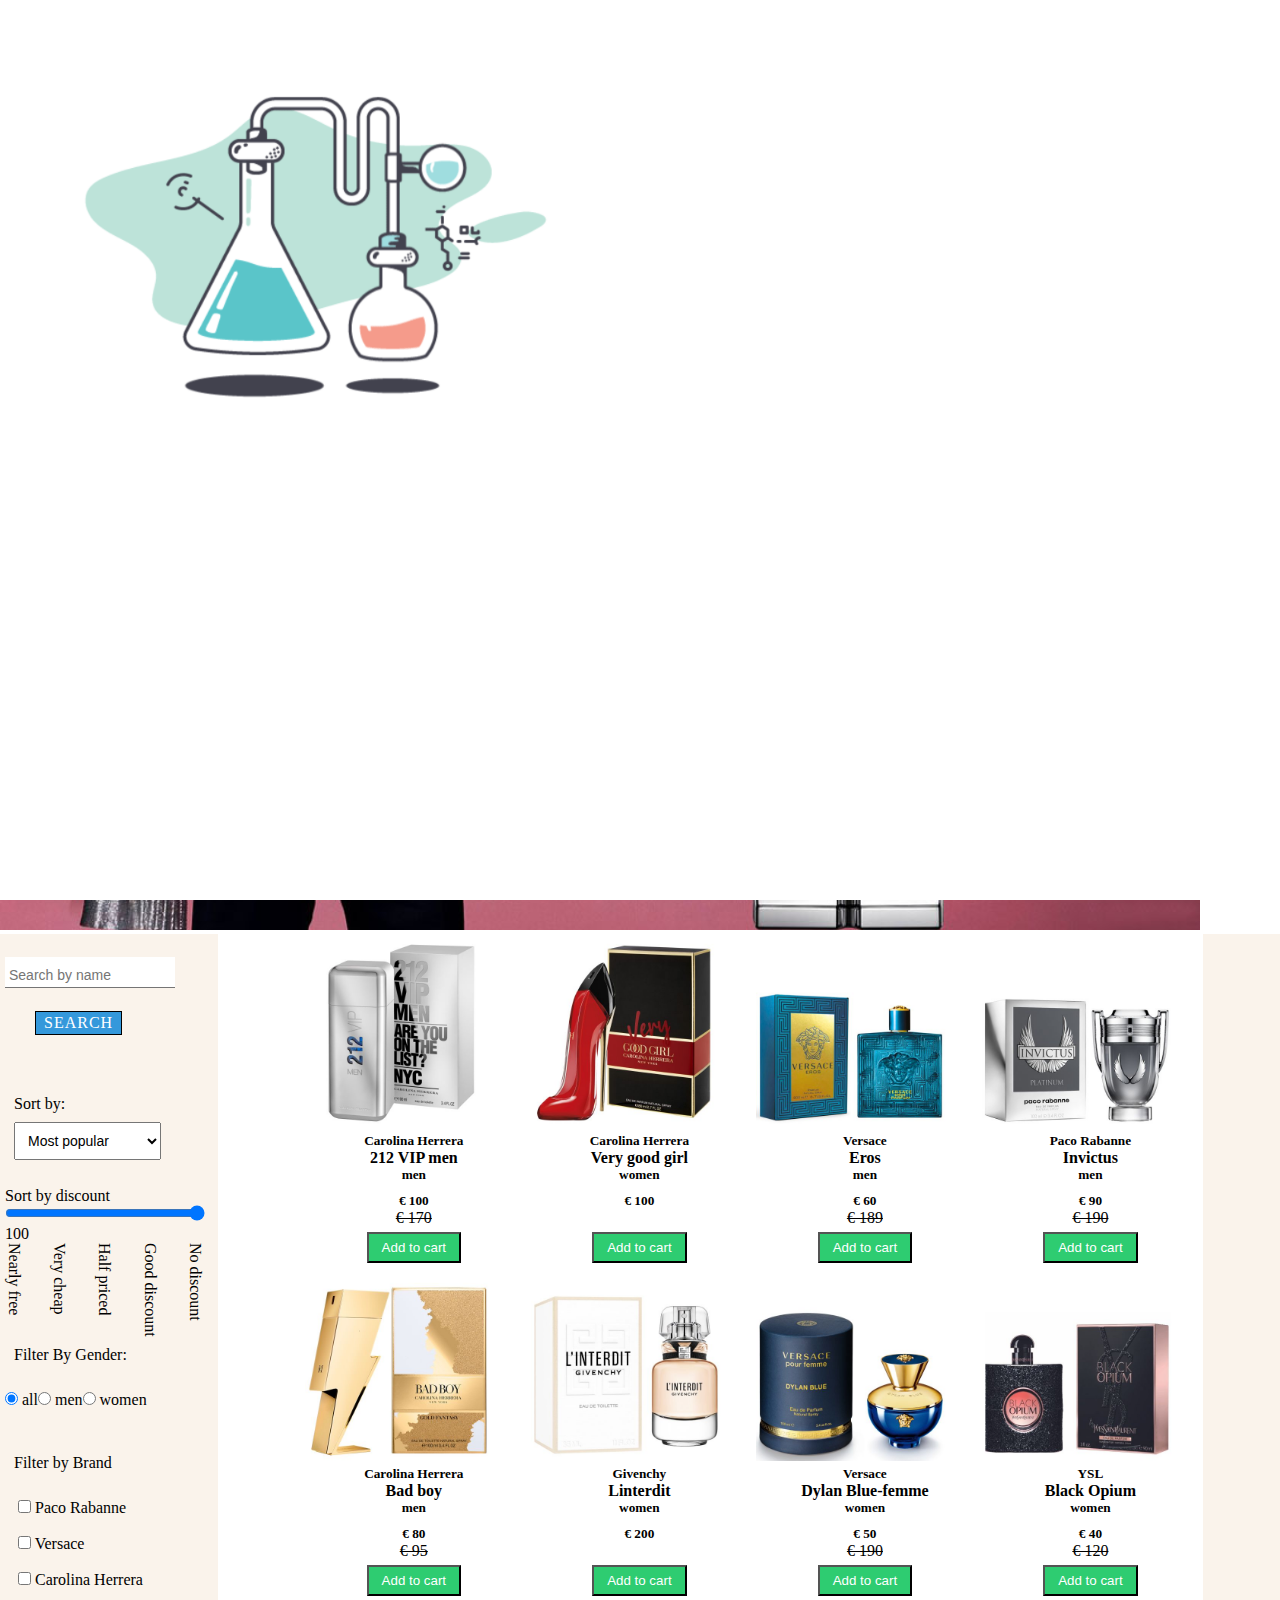
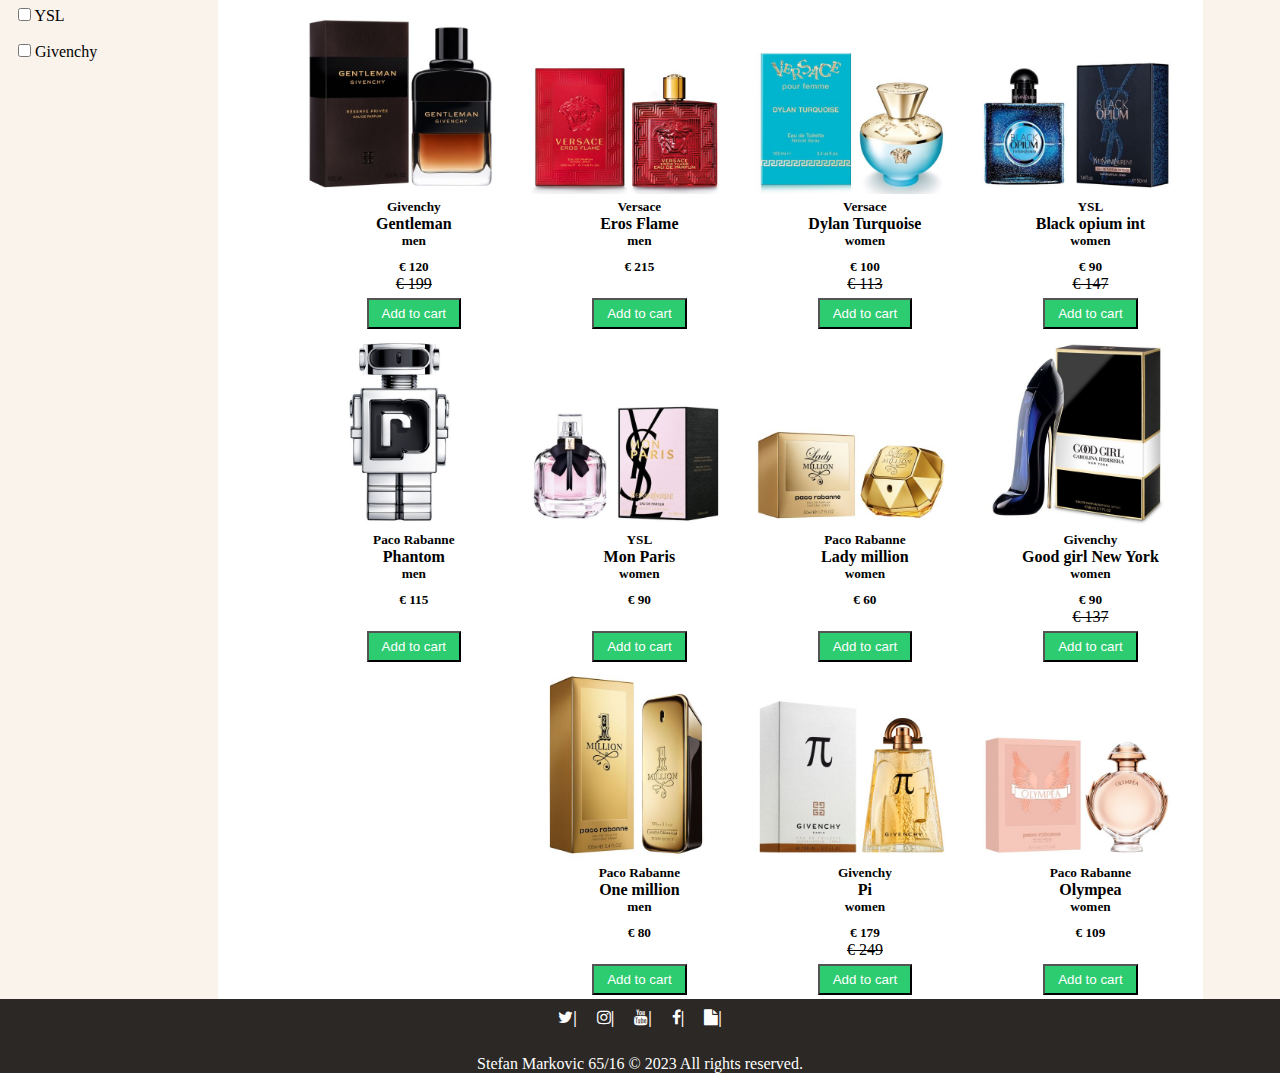
<file: index.html>
<!DOCTYPE html>
<html>
	<head>
	  <title>Apollo perfumes ||Perfume shop</title>
	  <meta charset="UTF-8"/>
	  <meta name="viewport" content="width=device-width, initial-scale=1.0"/>
	  <meta name="keywords" content="perfumes, cosmetics, discount, wholesale,
	  				 fragrance, eau de toilette, versace, paco rabanne, ysl"/>
	  <meta name="description" content="The most famous perfume brands, all at one place"/>
	  <meta name="author"	content="Stefan Markovic 65/16"/>
	  <meta http-equiv="X-UA-Compatible" content="IE=edge" />

	  <link href="assets/css/style.css" rel="stylesheet" />
	  <link href="assets/css/font-awesome-4.7.0/css/font-awesome.min.css"rel="stylesheet" >
	</head>
	<body>
		<div class="loading">
			<img src="assets/img/loading1.gif" alt="perfume loading screeen"/>
		</div>
		<div id="navigation"></div>
		<div id="slider"><img src="assets/img/slide1.png" alt="slider"/></div>
		<div id="main">
			<div id="my-cart"></div>
			<div id="order"><!--You have successfully added item to cart--></div>
			<div id="class-left">
				<div id="search"></div><br/>
				<div id="sorting">
					<label for="sorting-products">Sort by:</label><br/>
					<select id="sorted"></select>
				</div><br/>
				<div id="discount"></div>
				<div id="filterGender">Filter By Gender:<br/><br/></div>
				<div id="gender"></div><br/><br/>
				<div id="filterBrand">Filter by Brand</div>
				<div id="brands"></div>
				<div class="cleaner"></div>
			</div>
			<div id="row">
				<div id="item"></div>
				<div class="cleaner"></div>
			</div>
			<div class="cleaner"></div>
		</div>
		<div id="footer">
			<span id="links"></span>
			<br/>
			<span id="copyright">Stefan Markovic 65/16 &copy; 2023 All rights reserved.</span>
			<a href="#" id="scrollUp">
				<i class="fa fa-chevron-up"></i>
			</a>
		</div>
		<script src="https://ajax.googleapis.com/ajax/libs/jquery/3.2.1/jquery.min.js"></script>
		<script src="https://maxcdn.bootstrapcdn.com/bootstrap/4.1.0/js/bootstrap.min.js"></script>
		<script type="text/javascript" src="assets/js/main.js"></script>
	</body>
</html>
</file>
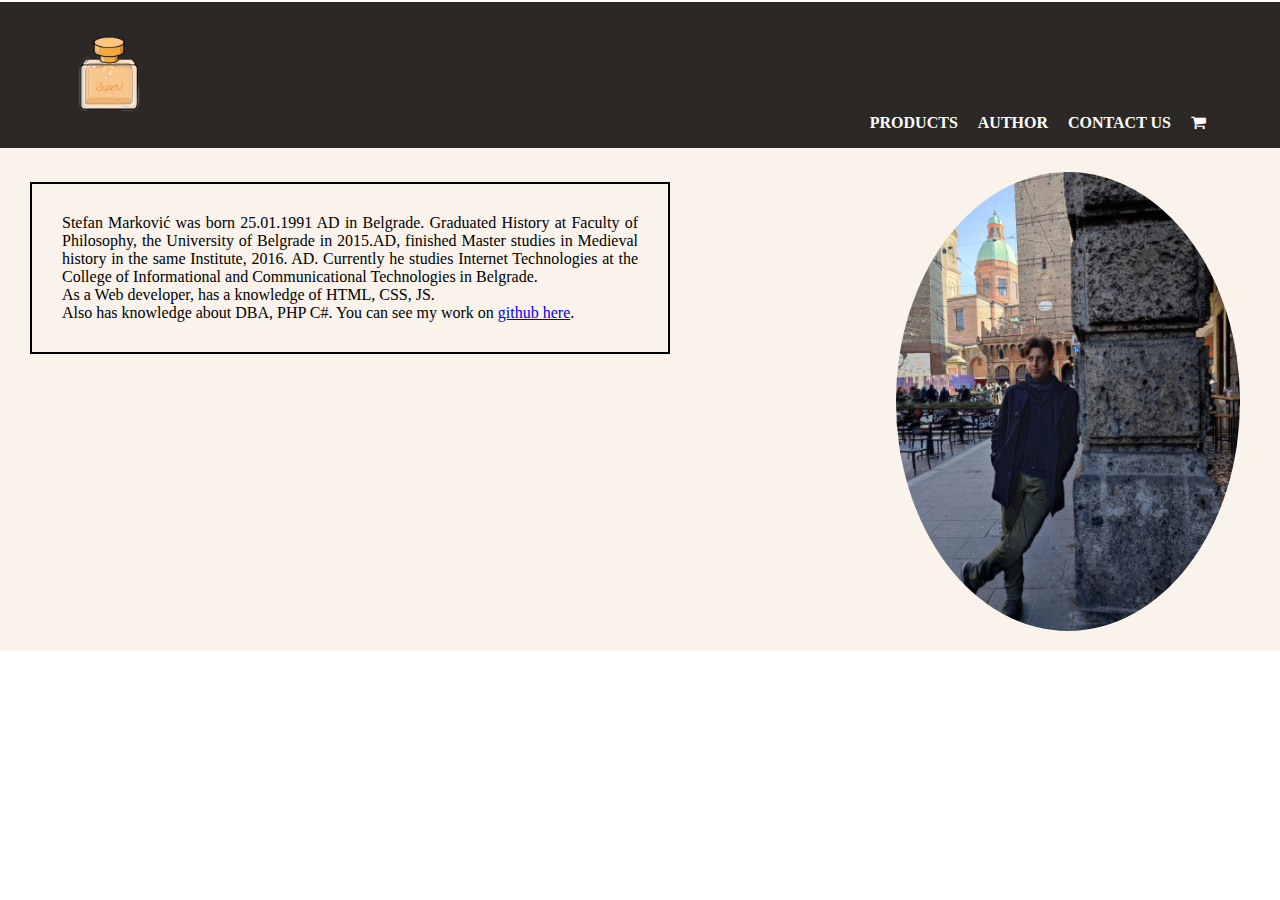
<file: author.html>
<!DOCTYPE html>
<html>
	<head>
	  <link href="assets/css/style.css" rel="stylesheet" />
	  <link href="assets/css/font-awesome-4.7.0/css/font-awesome.min.css"rel="stylesheet"/>
	  <meta charset="UTF-8"/>
	</head>
	<body>
		<div id="navigation"></div>
		<div id="main3">
			<div id="imageAuthor">
					<img src="assets/img/author.jpg" alt="author_img">
				</div>
				<div id="textAuthor">
					<p>
						Stefan Marković was born 25.01.1991 AD in Belgrade. 
						Graduated History at Faculty of Philosophy, the University
						of Belgrade in 2015.AD, finished Master studies in Medieval
						history in the same Institute, 2016. AD. Currently he studies 
						Internet Technologies at the College of Informational and 
						Communicational Technologies in Belgrade.<br/>
						As a Web developer, has a knowledge of HTML, CSS, JS.
						<br/>Also has knowledge about DBA, PHP C#. You can see my work on 
						<a href="https://github.com/StefanMarICT?tab=repositories">github here</a>.
					</p>	
				<div class="cleaner"></div>
		</div>
		<script src="https://ajax.googleapis.com/ajax/libs/jquery/3.2.1/jquery.min.js"></script>
		<script src="https://maxcdn.bootstrapcdn.com/bootstrap/3.4.0/js/bootstrap.min.js"></script>
		<script type="text/javascript" src="assets/js/main.js"></script>
	</body>
</html>
</file>
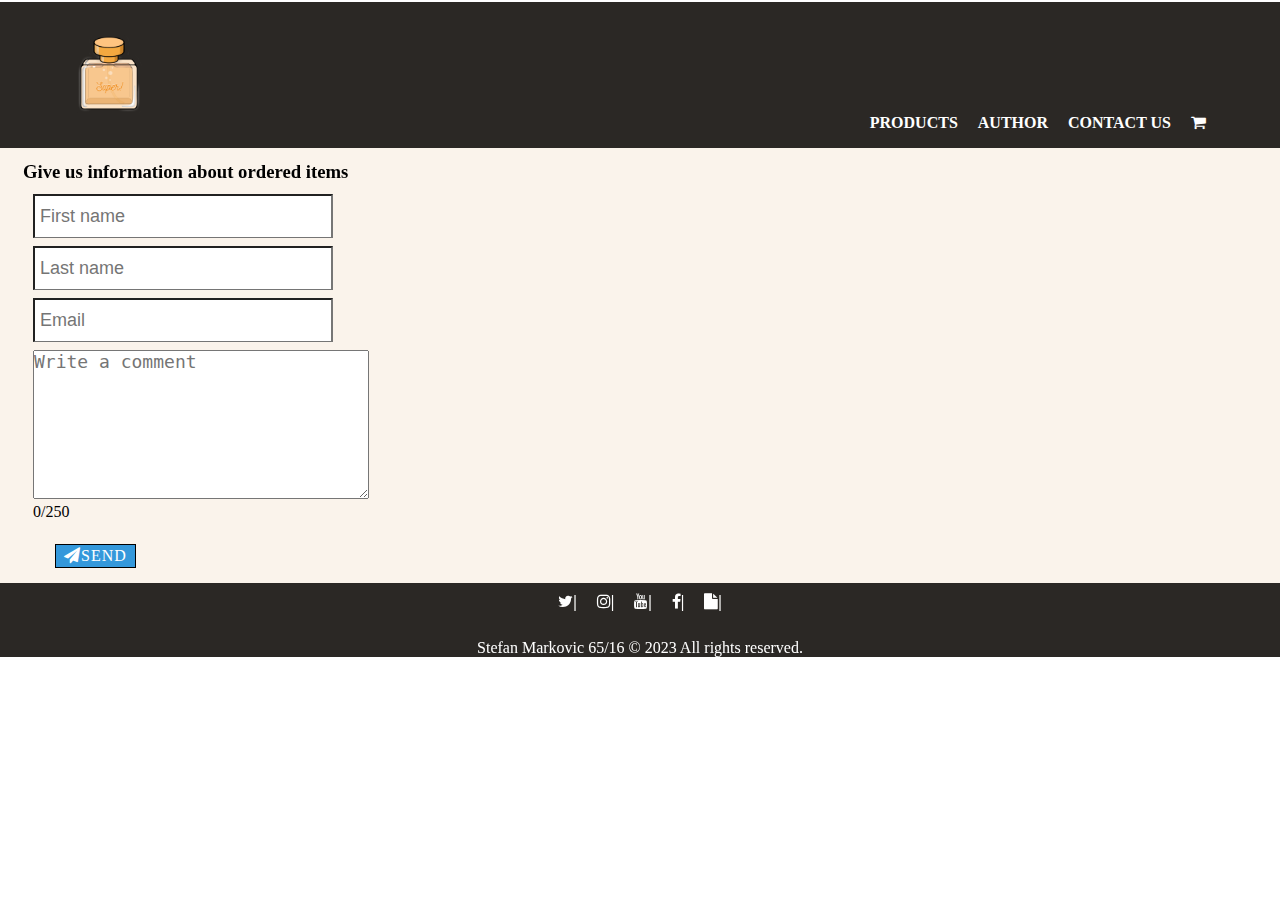
<file: contact.html>
<!DOCTYPE html>
<html>
	<head>
	  <title>Contact us</title>
	  <link href="assets/css/style.css" rel="stylesheet" />
	  <link href="assets/css/font-awesome-4.7.0/css/font-awesome.min.css"rel="stylesheet" >
	</head>
	<body>
		<div id="navigation"></div>
		<div id="mainPart">
			<div id="main1"></div>
		</div>
		<div class="cleaner"></div>
		<div id="footer">
			<div id="links"></div>
			<br />
			<div class="cleaner"></div>
			<span id="copyright">Stefan Markovic 65/16 &copy; 2023 All rights reserved.</span>
			<a href="#" id="scrollUp">
				<i class="fa fa-chevron-up"></i>
			</a>
		</div>
		<script src="https://ajax.googleapis.com/ajax/libs/jquery/3.2.1/jquery.min.js"></script>
		<script type="text/javascript" src="assets/js/main.js"></script>
	</body>
</html>
</file>
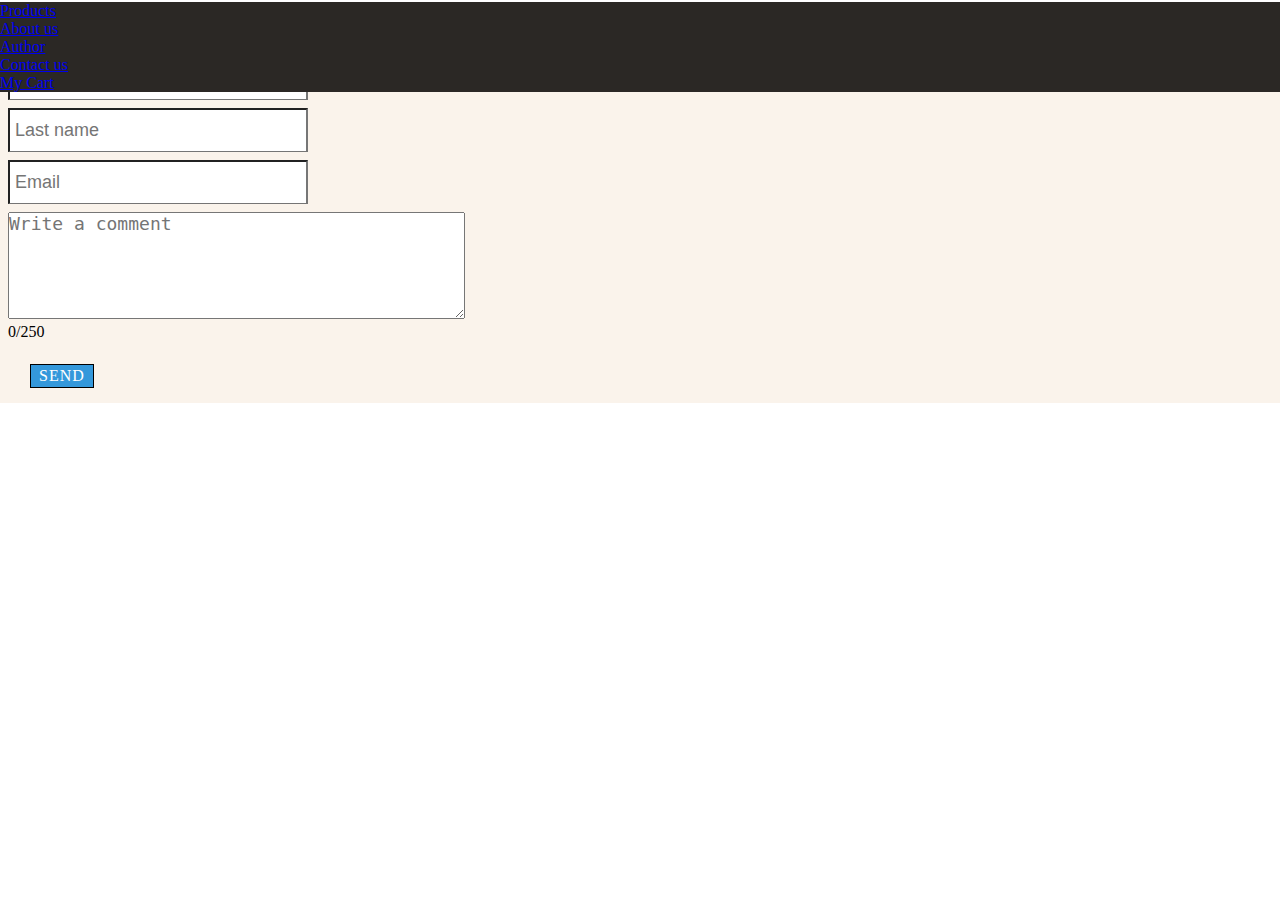
<file: registration.html>
<!DOCTYPE html>
<html>
	<head>
	  <title>Registration</title>
	  <link href="assets/css/style.css" rel="stylesheet" />
	</head>
	<body>
		<div id="navigation"></div>
		<div id="main"></div>
		<div id="footer">
		</div>
		<script type="text/javascript" src="assets/js/registration.js"></script>
		<script src="https://ajax.googleapis.com/ajax/libs/jquery/3.2.1/jquery.min.js"></script>
		
	</body>
</html>
</file>
<file: assets/css/style.css>
:root {
    --primary: #E88F2A;
    --secondary: #FAF3EB;
    --light: #FFFFFF;
    --dark: #2B2825;
}

*{
	margin:0;
	padding:0;
	box-sizing: border-box;
}

body {
  padding-top: 2px;
}

#navigation{
	width:100%;
	background:#2B2825;
	position: fixed;
}

#slider{
	width:100%;
	padding-top:10%;
}

#logo{
	float:left;
	background:#2B2825;
	width:40%;
	padding-left:3%;
}

#logo img{
	width:30%;
}

#brands{
	padding-left:13px;
}

#filterGender, #filterBrand, #sorting, #sorted{
	padding:9px;
}

#sorted{
	font-size:14px;
	margin-top:9px;
}

.genderClass{
	padding:5px;
}

.Add-sep {
	padding: 25px 60px 25px 120px;
}
  
.Add-sep:before {
	background: rgba(0,0,0,0.15);
}

.Add {
	background: #2ecc71;
	color: #fff;
	padding: 6px 13px;
}
  
.Add:hover {
	background: #27ae60;
}
  
.Add:active {
	background: #27ae60;
	top: 2px;
}
  
.Add:before {
	position: absolute;
	height: 100%;
	left: 0;
	top: 0;
	line-height: 3;
	font-size: 140%;
	width: 60px;
}
  
.btn-remove {
	background: #e74c3c;
	color: #fff;
}
  
.btn-remove:hover {
	background: #c0392b;
}
  
.btn-remove:active {
	background: #c0392b;
	top: 2px;
}
  
.btn-remove:before {
	position: absolute;
	height: 100%;
	left: 0;
	top: 0;
	line-height: 3;
	font-size: 140%;
	width: 60px;
}

#send, #emptyCart, #btnSend{
	border: 1px solid black;
	font-family: 'Lato';
	font-size: inherit;
	color: inherit;
	background: none;
	cursor: pointer;
	padding: 2px 8px;
	display: inline-block;
	margin: 15px 30px;
	text-transform: uppercase;
	letter-spacing: 1px;
	font-weight: 50;
	outline: none;
	position: relative;
	-webkit-transition: all 0.3s;
	-moz-transition: all 0.3s;
	transition: all 0.3s;
}
  
#send:after, #btnSearch:after {
	content: '';
	position: absolute;
	z-index: -1;
	-webkit-transition: all 0.3s;
	-moz-transition: all 0.3s;
	transition: all 0.3s;
}

#emptyCart {
	background: #e74c3c;
	color: #fff;
}
  
#emptyCart:hover {
	background: #c0392b;
}
  
#emptyCart:active {
	background: #c0392b;
	top: 2px;
}
  
#emptyCart:before, #send:before, #btnSend:before, #btnSearch:before  {
	position: absolute;
	height: 100%;
	left: 0;
	top: 0;
	line-height: 3;
	font-size: 140%;
	width: 60px;
}

#send, #btnSend{
	background: #3498db;
	color: #fff;
}
  
#send:hover, #btnSend:hover, #btnSearch:hover {
	background: #2980b9;
}
  
#send:active, #btnSend:active, #btnSearch:hover {
	background: #2980b9;
	top: 2px;
}
  
#btnSearch{
	border: 1px solid black;
	background: #3498db;
	color: #fff;
	font-family: 'Lato';
	font-size: inherit;
	cursor: pointer;
	padding: 2px 8px;
	display: inline-block;
	margin: 15px 30px;
	text-transform: uppercase;
	letter-spacing: 1px;
	font-weight: 50;
	outline: none;
}

#navigation ul {
	float: right;
	position: relative;
	align-items: center;
	padding-top:8%;
	padding-right:5%;
	text-align:center;
}

#main{
	width:100%;
	/*margin-top:10%;*/
	background:#FAF3EB;
}

#mainPart{
	width:100%;
	margin-top:10%;
	background:#FAF3EB;
}

#main1{
	margin-top: 10px;
}
#main1, #main3{
	width:100%;
	float:left;
	background:#FAF3EB;
}

#main1 h3{
	padding:3px;
	margin-left:20px;
}

#main3{
	margin-top:100px;
}

ul li {
	display:inline-block;
	padding:10px;
	text-transform: uppercase;
	font-family: Constantia;
	font-weight: bold;
	font-size: 16px;
	text-align:center;
}

ul li a{
	text-decoration:none;
	color:white;
}

ul li a:hover{
	color:yellow;
	text-decoration:underline;
	
}

.fa-shopping-cart{
    color:white;
}

.fa-shopping-cart:hover{
	color:yellow;
}

#items-in-cart{
	color:white;
}

#items-in-cart:hover{
	color:yellow;
}

.card img { 
  height: 190px;
  width: auto !important;
  display: block;
  
}

.card{
	float:right;
	width:23%;
	padding:4px;
	text-align:center;
}

body > .container {
  min-height: 100vh;
}

datalist {
  display: flex;
  flex-direction: column;
  justify-content: space-between;
  writing-mode: vertical-lr;
  width: 200px;
}

.card-body{
	padding:5px;
}

option {
  padding: 0;
}

input[type="range"] {
  width: 200px;
  margin: 0;
}

#main{
	width:100%;
}

#class-left{
	background:#FAF3EB;
	float:left;
	max-width:17%;
	padding:5px;
}

#row{
	padding-left:5px;
	float:left;
	background:white;
	width:77%;
}

.loading { 
 width: 100%; 
 height: 100vh; 
 background-color: #fff; 
 @include flexProperty(row, center,center);
 position: fixed; 
 z-index: 1000; 
 top: 0; 
 left: 0; 
 img { 
 width: 50%; 
 } 
 }
 
.danger{
	border:2px solid red;
}

.mistake{
	display:none;
}

#my-cart {
    position: fixed;
    top: 50%;
    left: 50%;
    transform: translate(-50%, -50%);
    width: 500px;
    max-height: 2000px;
    text-align: center;
    background-color:  #FAF3EB;
    box-sizing: border-box;
    padding: 10px;
    z-index: 100;
	display:block;
	border-radius:25px;
	border:1px solid black;			
}

#close{
	padding-bottom:10px;
	width:100%;
}

#closing{
	float:right;
	padding:5px;
}

.popUp .show{
	visibility:visible;
	-webkit-animation: fadeIn 1s;
	animation: fadeIn 1s
}

.cleaner{
	clear:both;
}

#footer{
	width:100%;
	background:#2B2825;
	color:white;
	text-align:center;
}

#scrollUp{
	position: fixed;
	 display: none;
	 background: rgba(0, 0, 0, 0.2);
	 color: #fff;
	 padding: 7px 13px 8px 13px;
	 font-size: 14px;
	 border-radius: 2px;
	 right: 14px;
	 bottom: 14px;
	 transition: background 0.5s;
}

#scrollUp:focus {
	 background: rgba(0, 0, 0, 0.2);
	 color: #fff;
	 outline: none;
}

#scrollUp:hover {
	background: #2dc997;
	color: #fff;
}

.img-responsive{
	border-radius:25px;
}

#contactUs{
	float:left;
	margin-left:15px;
	padding-left:10px;
	max-width:40%;
}

#main p{
	margin-left:10px;
	padding:5px;
}

.form-control{
	font-size: 18px;
}

.text-tabs{
	margin:8px;
}

.text-tabs input{
		font-size:18px;
		padding:10px 10px 10px 5px;
		display:block;
		width:300px;
		border-bottom:1px solid #757575;
}
	input:focus{
		outline:none; 
	}

.bar{ 
		position:relative; 
		display:block; width:300px; 
}

.bar:before, .bar:after{
		content:'';
		height:2px; 
		width:0;
		bottom:1px; 
		position:absolute;
		background:#5264AE; 
		transition:0.2s ease all; 
		-moz-transition:0.2s ease all; 
		-webkit-transition:0.2s ease all;
}

.bar:before {
	  	left:50%;
}
	
.bar:after {
	 	 right:50%; 
}
	
input:focus ~ .bar:before, input:focus ~ .bar:after {
		 width:50%;
}
	
.highlight {
		position:absolute;
		height:60%; 
		width:100px; 
		top:25%; 
		left:0;
		pointer-events:none;
		opacity:0.5;
}
	  
input:focus ~ .highlight {
		-webkit-animation:inputHighlighter 0.3s ease;
		-moz-animation:inputHighlighter 0.3s ease;
		animation:inputHighlighter 0.3s ease;
}

#txSearch{
		font-size:14px;
		padding:10px 4px 4px 4px;
		display:block;
		width:170px;
		border:none;
		border-bottom:1px solid #757575;
		margin-bottom:8px;
}

input:focus{
		outline:none; 
}

.shortBar{ 
		position:relative; 
		display:block; 
		width:50px; 
}

.shortBar:before, .shortBar:after{
	  content:'';
	  height:2px; 
	  width:0;
	  bottom:1px; 
	  position:absolute;
	  background:#5264AE; 
	  transition:0.2s ease all; 
	  -moz-transition:0.2s ease all; 
	  -webkit-transition:0.2s ease all;
}

.shortBar:before {
	  left:50%;
}

.shortBar:after {
	  right:50%; 
}

#author{
	width:100%;
	z-index:20;
	left:0;
	top:0;
	background-color:rgb(255,255,255);
	padding: 20px;
}

#author h2{
	text-align: center;
}

#author #jspic{
	width:40px;
	height:30px;
}

#imageAuthor img{
	max-width:30%;
	border-radius: 100%;
	float:right;
	padding:20px;
	margin-top:50px;
	margin-right:20px;;
}

#textAuthor{
	float: left;
	margin:30px;
	margin-top:80px;
	padding: 30px;
	text-align:justify;
	font-family:'Times New Roman';
	font-size:16px;
	width:50%;
	border:2px solid black;
}
#main2{
	float:right;
	width: 50%;
	margin:10px;
	padding:10px;
}
</file>
